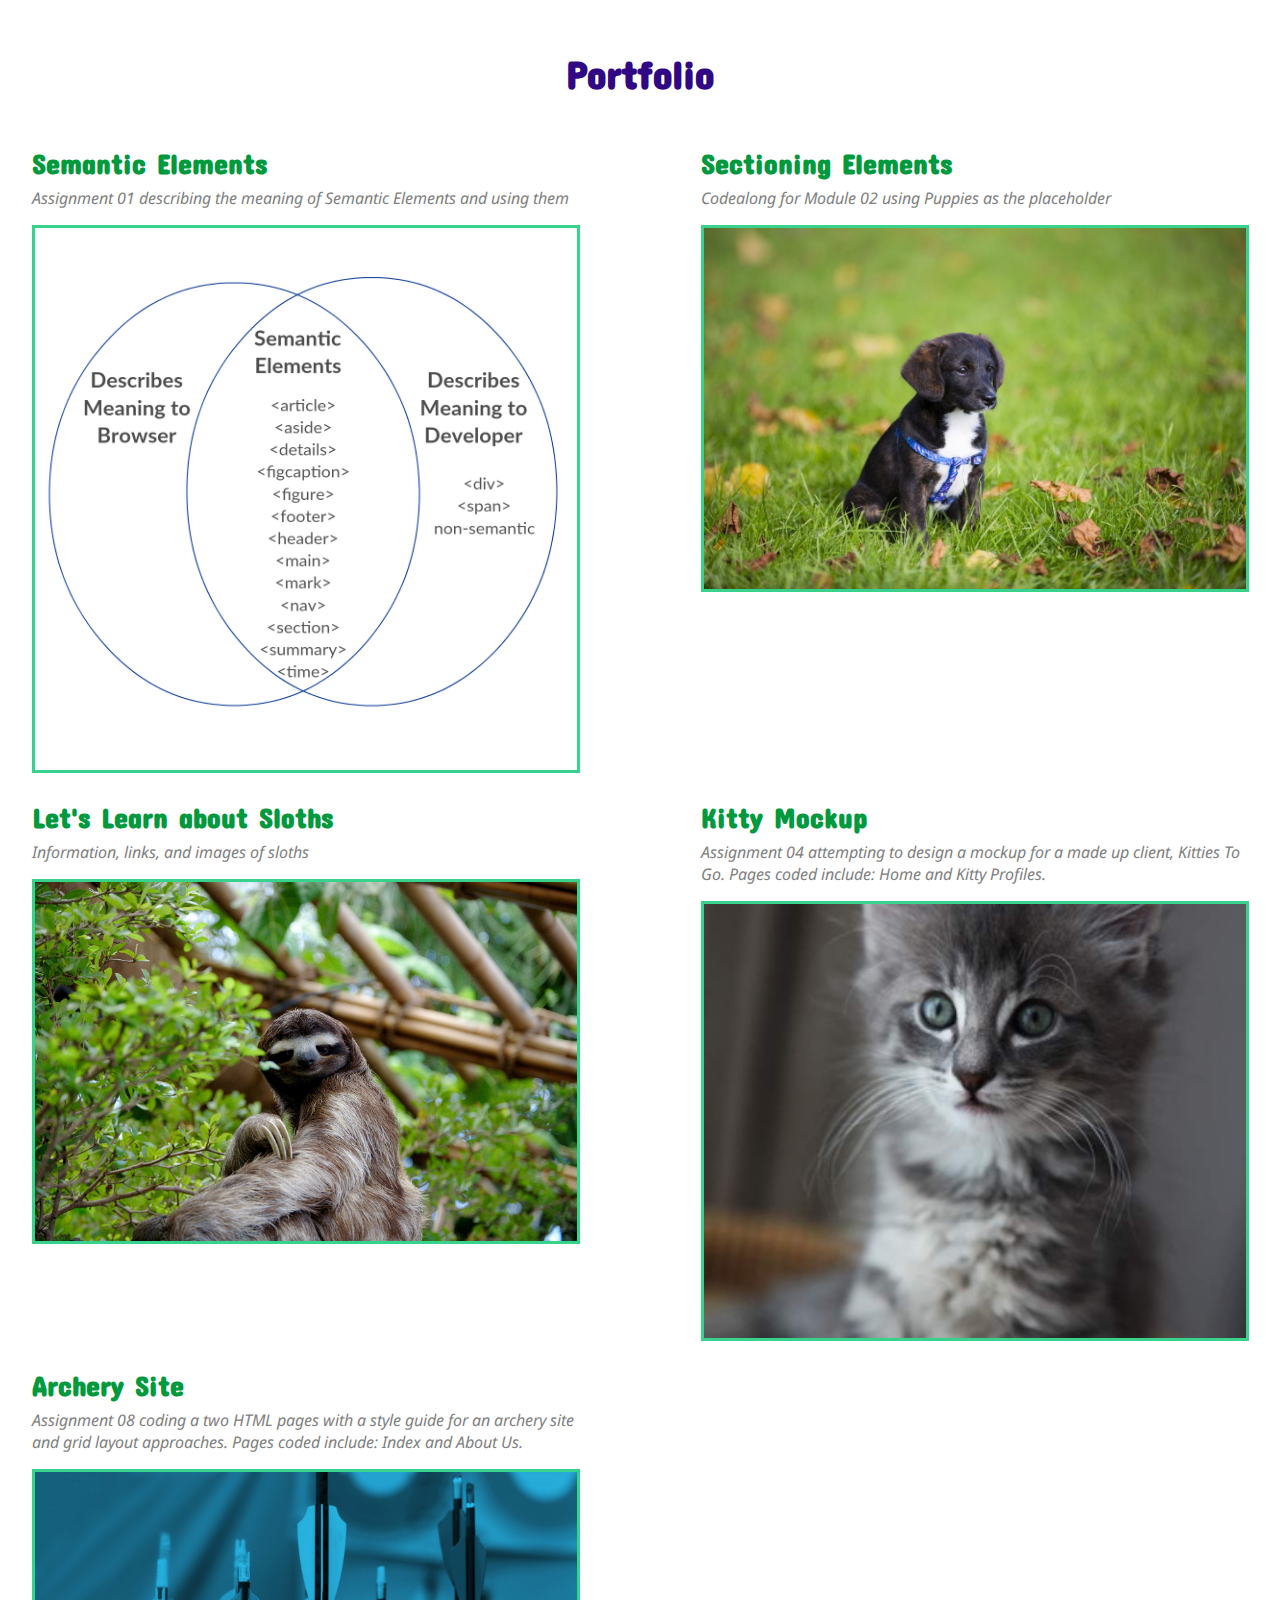
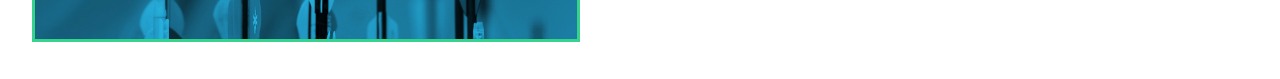
<file: index.html>
<!DOCTYPE html>
<html lang="en">
  <head>
    <meta charset="utf-8">
    <title>Porfolio Site</title>
    <link href="https://fonts.googleapis.com/css?family=Concert+One|Noto+Sans" rel="stylesheet">
    <link rel="stylesheet" href="https://use.fontawesome.com/releases/v5.7.1/css/all.css" integrity="sha384-fnmOCqbTlWIlj8LyTjo7mOUStjsKC4pOpQbqyi7RrhN7udi9RwhKkMHpvLbHG9Sr" crossorigin="anonymous">
    <link rel="stylesheet" type="text/css" href="styles/stylesheet.css">
  </head>
  <body>
    <header>
      <nav>
        <span class="sr-only">This link opens the About Me page</span>
        <a class="main-nav-links" href="about-me.html"><i class="far fa-user"></i></a>
      </nav>
      <h1>Portfolio</h1>
    </header>

    <div class="grid">
      <!--note: will want to do two tiles in a row at one point-->
      <section class="tiles">
        <a class="header" href="semantic-elements.html"><h2>Semantic Elements</h2></a>
        <p class="description">Assignment 01 describing the meaning of Semantic Elements and using them</p>
        <img class="tiles-images" src="images/semantic-image.png" alt="Semantic Elements Venn Diagram. The first section is titled Describes Meaning to the Browser. The second section is titled Describes Meaning to the Developer with the points: <div>, <span>, and non-semantic elements. The sectioning combining Describes Meaning to Browser and Describes Meaning to Developer is titled Sectioning Elements. The points under Semantic Elements are: <article>, <aside>, <details>, <figcaption>, <figure>, <footer>, <header>, <main>, <mark>, <nav>, <section>, <summary>, and <time>.">
        </section>

        <section class="tiles">
          <a class="header" href="sectioning-elements.html"><h2>Sectioning Elements</h2></a>
          <p class="description">Codealong for Module 02 using Puppies as the placeholder</p>
          <img class="tiles-images" src="images/puppy.jpg" alt="Adorable image of a pupply with black fur in the lawn with fallen leaves">
        </section>

        <section class="tiles">
          <a class="header" href="learn-sloths.html"><h2>Let's Learn about Sloths</h2></a>
          <p class="description">Information, links, and images of sloths</p>
          <img class="tiles-images" src="images/sloth-model.jpg" alt="Image of a sloth looking over his shoulder, torso up, presumably in an enclosure">
        </section>

        <section class="tiles">
          <span class="sr-only">This link opens in a new tab</span>
          <a class="header" href="kitty-mockup.html" target="_blank"><h2>Kitty Mockup</h2></a>
          <p class="description">Assignment 04 attempting to design a mockup for a made up client, Kitties To Go. Pages coded include: Home and Kitty Profiles.</p>
          <img class="tiles-images" src="images/lesson04-mock3-sidebar-cat.jpg" alt="">
        </section>

        <section class="tiles">
          <span class="sr-only">This link opens in a new tab</span>
          <a class="header" href="archery.html" target="_blank"><h2>Archery Site</h2></a>
          <p class="description">Assignment 08 coding a two HTML pages with a style guide for an archery site and grid layout approaches. Pages coded include: Index and About Us.</p>
          <img class="tiles-images" src="images/footerImage.jpg" alt="">
        </section>
      </div>

  </body>
</html>
</file>
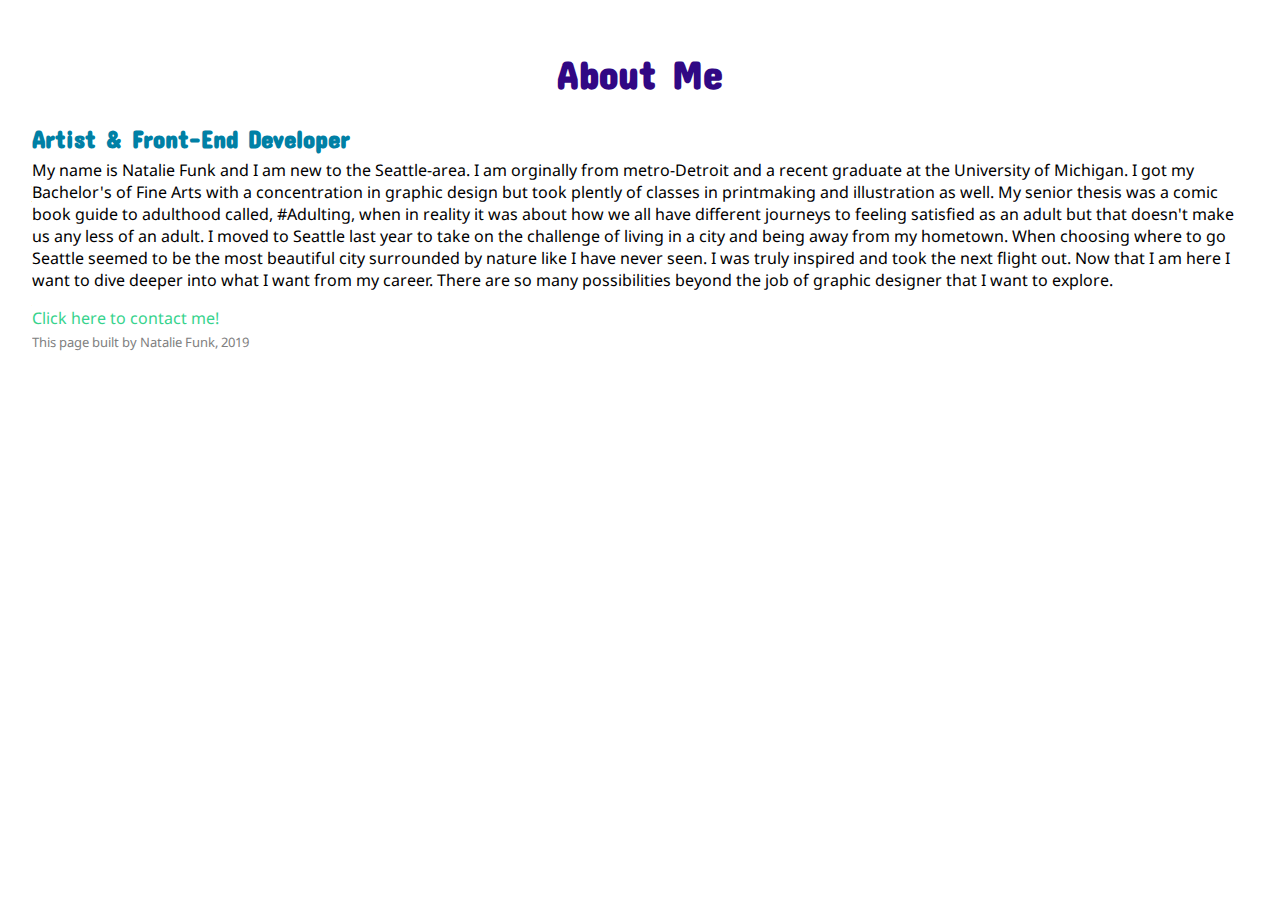
<file: about-me.html>
<!DOCTYPE html>
<html lang="en">
  <head>
    <meta charset="utf-8">
    <title>About Me</title>
    <link href="https://fonts.googleapis.com/css?family=Concert+One|Noto+Sans" rel="stylesheet">
    <link rel="stylesheet" href="https://use.fontawesome.com/releases/v5.7.1/css/all.css" integrity="sha384-fnmOCqbTlWIlj8LyTjo7mOUStjsKC4pOpQbqyi7RrhN7udi9RwhKkMHpvLbHG9Sr" crossorigin="anonymous">
    <link rel="stylesheet" type="text/css" href="styles/stylesheet.css">
  </head>
  <body>
    <header>
      <nav>
        <span class="sr-only">This link opens the Home page</span>
        <a class="main-nav-links" href="index.html"><i class="fas fa-home"></i></a>
      </nav>
      <h1>About Me</h1>
    </header>

    <article>
      <h3>Artist & Front-End Developer</h3>
      <p>My name is Natalie Funk and I am new to the Seattle-area. I am orginally from metro-Detroit and a recent graduate at the University of Michigan. I got my Bachelor's of Fine Arts with a concentration in graphic design but took plently of classes in printmaking and illustration as well. My senior thesis was a comic book guide to adulthood called, #Adulting, when in reality it was about how we all have different journeys to feeling satisfied as an adult but that doesn't make us any less of an adult. I moved to Seattle last year to take on the challenge of living in a city and being away from my hometown. When choosing where to go Seattle seemed to be the most beautiful city surrounded by nature like I have never seen. I was truly inspired and took the next flight out. Now that I am here I want to dive deeper into what I want from my career. There are so many possibilities beyond the job of graphic designer that I want to explore.</p>
      <!-- add class="contact-me-button"-->
      <a href="contact-me.html">Click here to contact me!</a>
    </article>


    <footer>
      <p>This page built by Natalie Funk, 2019</p>
    </footer>
  </body>
</html>
</file>
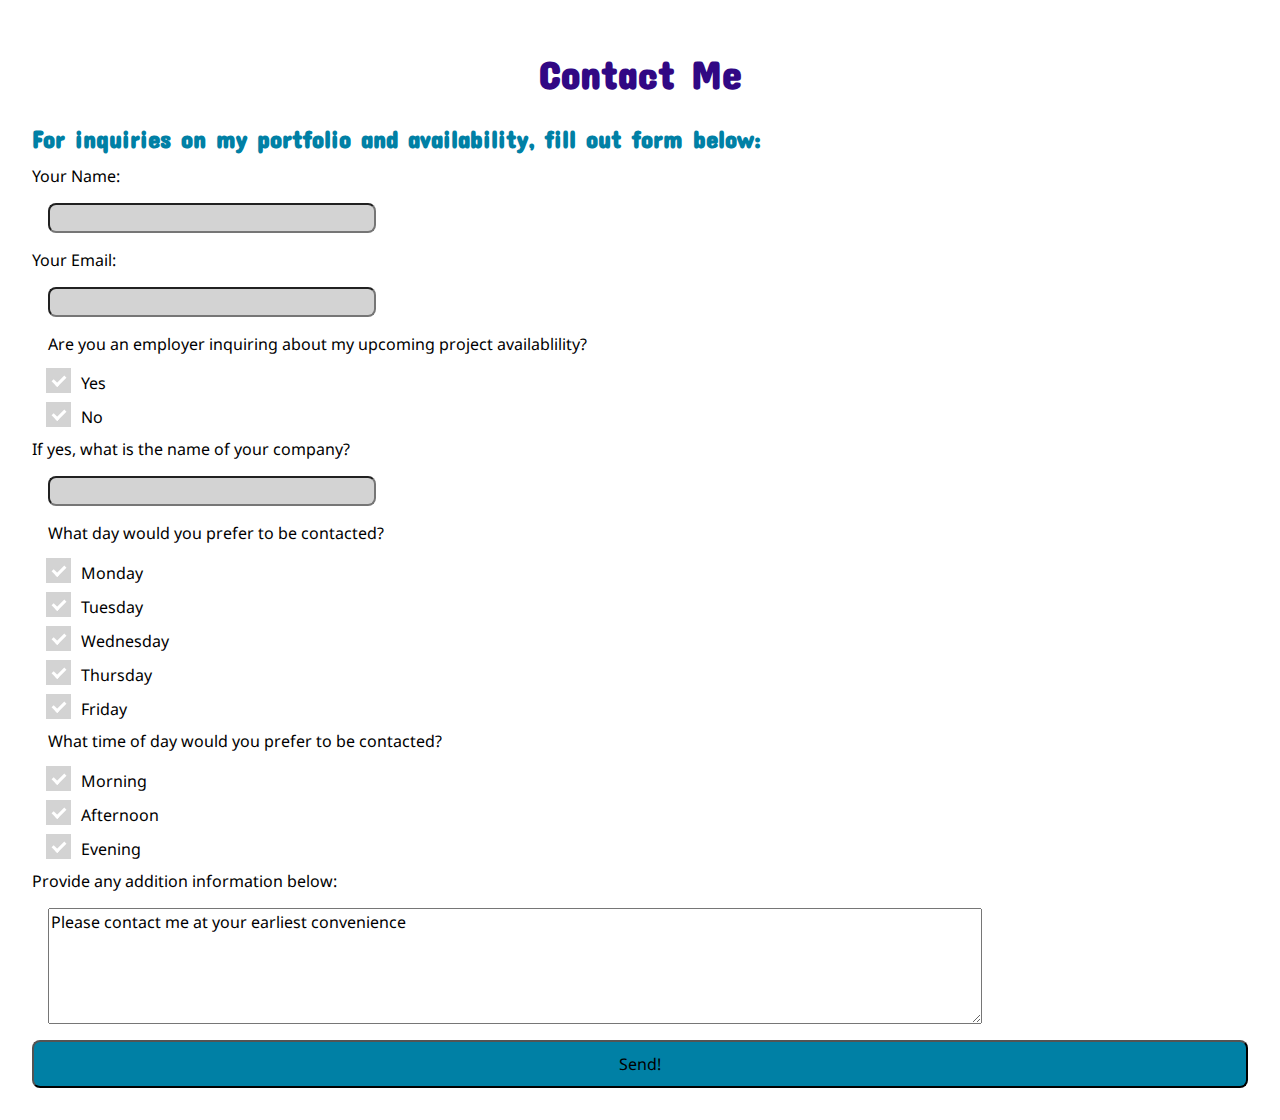
<file: contact-me.html>
<!DOCTYPE html>
<html lang="en">
<head>
  <meta charset="utf-8">
  <title>Contact Me</title>
  <link href="https://fonts.googleapis.com/css?family=Concert+One|Noto+Sans" rel="stylesheet">
  <link rel="stylesheet" href="https://use.fontawesome.com/releases/v5.7.1/css/all.css" integrity="sha384-fnmOCqbTlWIlj8LyTjo7mOUStjsKC4pOpQbqyi7RrhN7udi9RwhKkMHpvLbHG9Sr" crossorigin="anonymous">
  <link rel="stylesheet" type="text/css" href="styles/stylesheet.css">
</head>
<body>
  <header>
    <nav>
      <span class="sr-only">This link opens the Home page</span>
      <a class="main-nav-links" href="index.html"><i class="fas fa-home"></i></a>
      <span class="sr-only">This link opens the About Me page</span>
      <a class="main-nav-links" href="about-me.html"><i class="far fa-user"></i></a>
    </nav>
  <h1>Contact Me</h1>
  </header>

  <h3>For inquiries on my portfolio and availability, fill out form below:</h3>
  <br>
  <form method="GET">
    <label> Your Name:
      <input type="text" name="inquirerName">
    </label>

    <label> Your Email:
      <input type="email" name="inquirerEmail">
    </label>

    <fieldset class="checkbox">
      <legend>Are you an employer inquiring about my upcoming project availablility?</legend>
      <label>Yes
        <input type="radio" name="availability" value="yes">
        <span class="checkmark"></span>
      </label>
      <label>No
        <input type="radio" name="availability" value="no">
        <span class="checkmark"></span>
      </label>
    </fieldset>

    <label> If yes, what is the name of your company?
      <input type="text" name="inquirerCompany">
    </label>

    <fieldset class="checkbox">
      <legend>What day would you prefer to be contacted?</legend>
      <label>Monday
        <input type="checkbox" name="day" value="mon">
        <span class="checkmark"></span>
      </label>
      <label>Tuesday
        <input type="checkbox" name="day" value="tue">
        <span class="checkmark"></span>
      </label>
      <label>Wednesday
        <input type="checkbox" name="day" value="wed">
        <span class="checkmark"></span>
      </label>
      <label>Thursday
        <input type="checkbox" name="day" value="thu">
        <span class="checkmark"></span>
      </label>
      <label>Friday
        <input type="checkbox" name="day" value="fri">
        <span class="checkmark"></span>
      </label>
    </fieldset>

    <fieldset class="checkbox">
      <legend>What time of day would you prefer to be contacted?</legend>
      <label>Morning
        <input type="checkbox" name="timeframe" value="morning">
        <span class="checkmark"></span>
      </label>
      <label>Afternoon
        <input type="checkbox" name="timeframe" value="afternoon">
        <span class="checkmark"></span>
      </label>
      <label>Evening
        <input type="checkbox" name="timeframe" value="evening">
        <span class="checkmark"></span>
      </label>
    </fieldset>

    <label>Provide any addition information below:
      <textarea name="inquirerReason" rows="5" cols="100">Please contact me at your earliest convenience</textarea>
    </label>

    <input type="submit" value="Send!">
  </form>
</body>
</html>
</file>
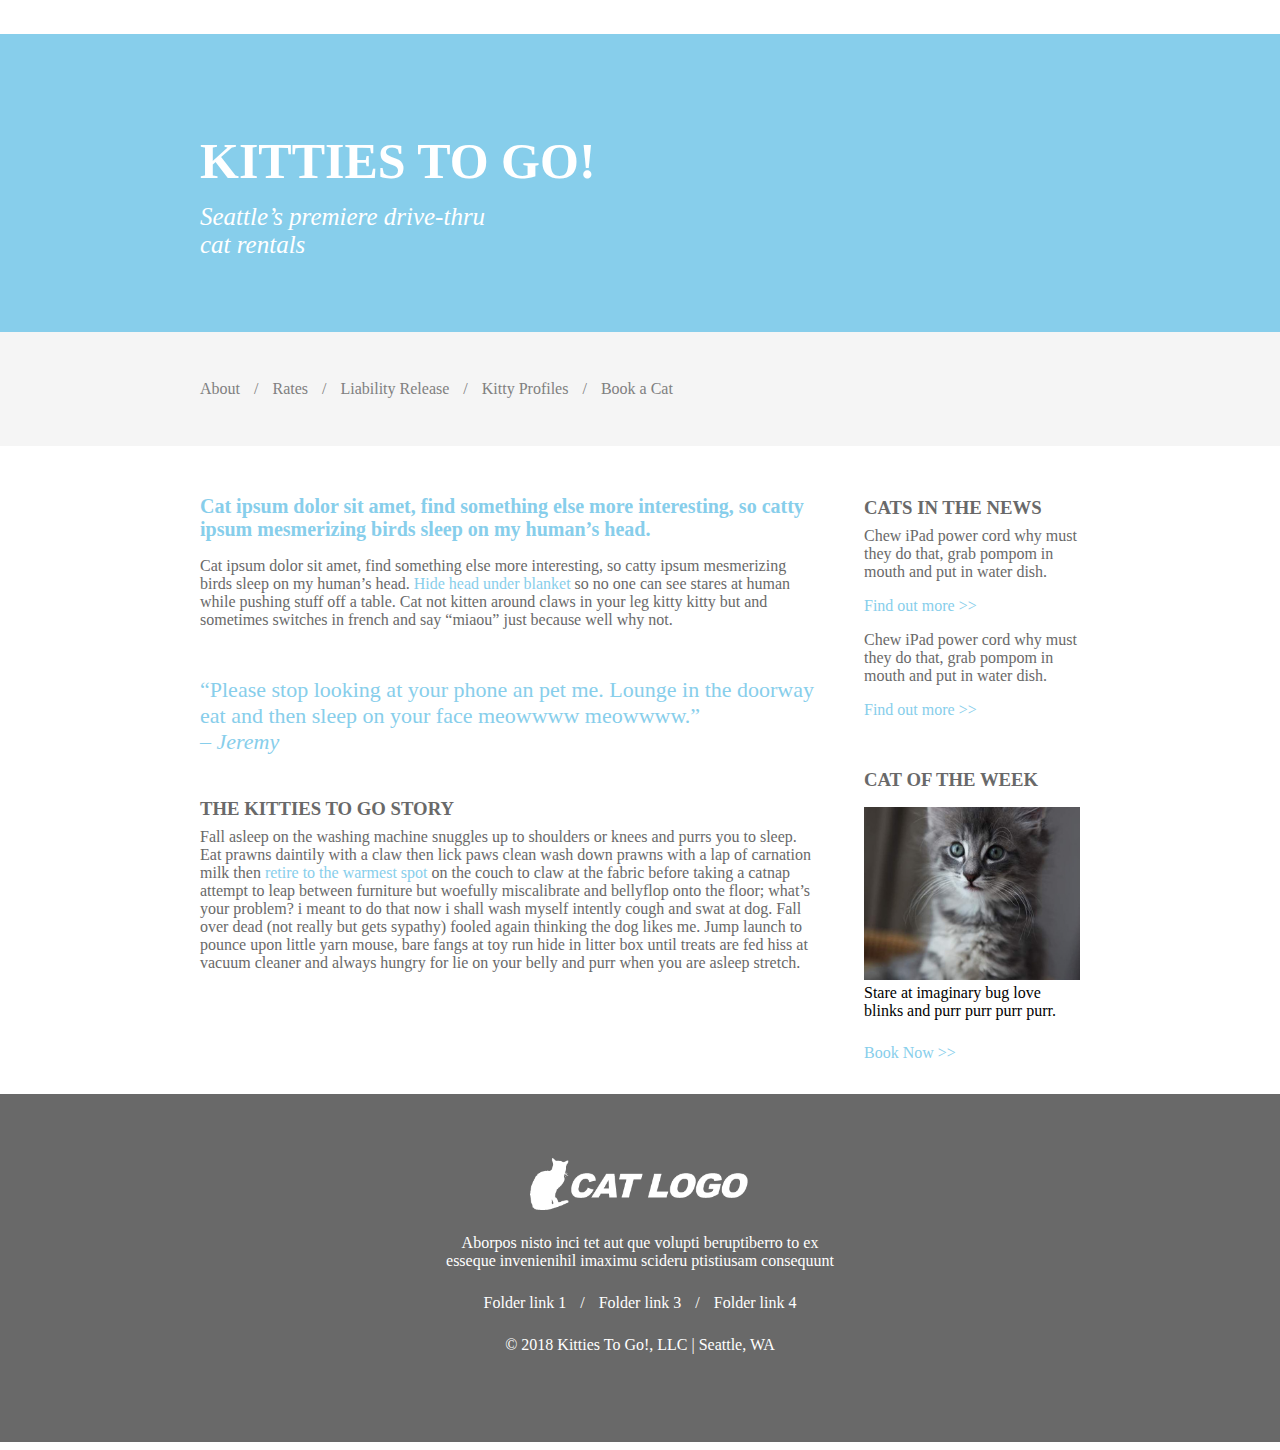
<file: kitty-mockup.html>
<!DOCTYPE html>
<html lang="en">
  <head>
    <meta charset="utf-8">
    <title>Kitties To Go</title>
    <link rel="stylesheet" type="text/css" href="styles/stylesheet-kitty-mockup.css">
  </head>
  <body>
    <a href="#main-content" class="hidden"><p>Skip to main content</p></a>
    <header>
      <a href="index.html"><h1>KITTIES TO GO!</h1></a>
      <p id="beneath-h1"><i>Seattle’s premiere drive-thru cat rentals</i></p>
    </header>

    <nav>
      <p class="between-nav">
      <a class="nav-links" href="#">About</a> /
      <a class="nav-links" href="#">Rates</a> /
      <a class="nav-links" href="#">Liability Release</a> /
      <a class="nav-links" href="kitty-profiles.html">Kitty Profiles</a> /
      <a class="nav-links" href="#">Book a Cat</a>
      </p>
    </nav>

    <div class="body" id="main-content">
      <article class="main">
        <section>
          <h2>Cat ipsum dolor sit amet, find something else more interesting, so catty ipsum mesmerizing birds sleep on my human’s head.</h2>
          <p>Cat ipsum dolor sit amet, find something else more interesting, so catty ipsum mesmerizing birds sleep on my human’s head. <a href="#">Hide head under blanket</a> so no one can see stares at human while pushing stuff off a table. Cat not kitten around claws in your leg kitty kitty but and sometimes switches in french and say “miaou” just because well why not.</p>
        </section>
        <section>
          <q>Please stop looking at your phone an pet me. Lounge in the doorway eat and then sleep on your face meowwww meowwww.</q><p id="source-quote"><i>– Jeremy</i></p>
        </section>
        <section>
          <h3>THE KITTIES TO GO STORY</h3>
          <p>Fall asleep on the washing machine snuggles up to shoulders or knees and purrs you to sleep. Eat prawns daintily with a claw then lick paws clean wash down prawns with a lap of carnation milk then <a href="#">retire to the warmest spot</a> on the couch to claw at the fabric before taking a catnap attempt to leap between furniture but woefully miscalibrate and bellyflop onto the floor; what’s your problem? i meant to do that now i shall wash myself intently cough and swat at dog. Fall over dead (not really but gets sypathy) fooled again thinking the dog likes me. Jump launch to pounce upon little yarn mouse, bare fangs at toy run hide in litter box until treats are fed hiss at vacuum cleaner and always hungry for lie on your belly and purr when you are asleep stretch.</p>
        </section>
      </article>
      <aside>
        <section>
          <h3>CATS IN THE NEWS</h3>
          <p>Chew iPad power cord why must they do that, grab pompom in mouth and put in water dish.</p>
          <a href="#">Find out more >></a>
          <p>Chew iPad power cord why must they do that, grab pompom in mouth and put in water dish.</p>
          <a href="#">Find out more >></a>
        </section>
        <section>
          <h3>CAT OF THE WEEK</h3>
          <figure class="aside-figure">
            <img src="images/lesson04-mock3-sidebar-cat.jpg" alt="An adorable gray kitten with blue eyes">
            <figcaption>Stare at imaginary bug love blinks and purr purr purr purr.</figcaption>
          </figure>
          <a href="#">Book Now >></a>
        </section>
      </aside>
    </div>

    <footer>
      <img id="logo" src="images/lesson04-mock5-cat-logo.png" alt="Logo for Kitties To Go with white silhouette of a cat">
      <p class="footer-text">Aborpos nisto inci tet aut que volupti beruptiberro to ex <br>esseque invenienihil imaximu scideru ptistiusam consequunt</p>
      <p class="between-footer-links">
        <a class="footer-links" href="#">Folder link 1</a> /
        <a class="footer-links" href="#">Folder link 3</a> /
        <a class="footer-links" href="#">Folder link 4</a>
      </p>
      <p class="footer-text">© 2018 Kitties To Go!, LLC | Seattle, WA</p>
    </footer>

  </body>
</html>
</file>
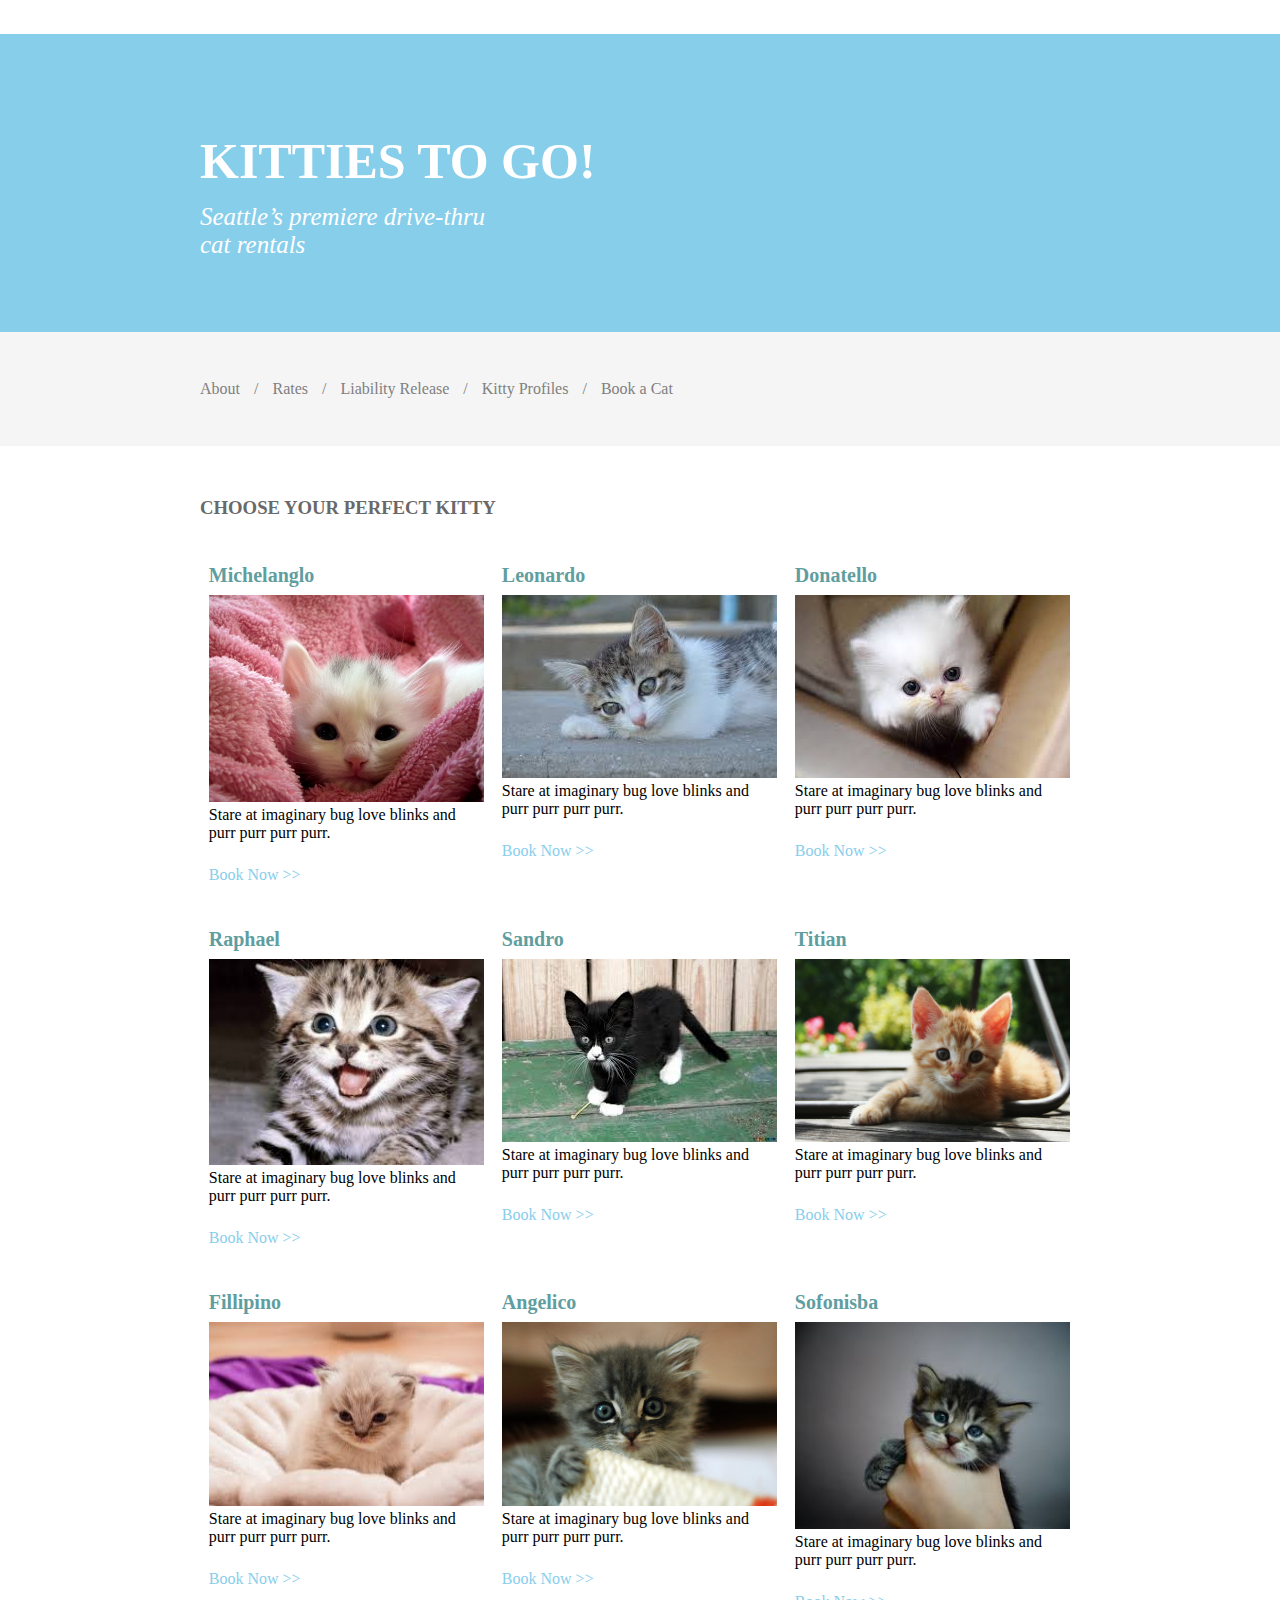
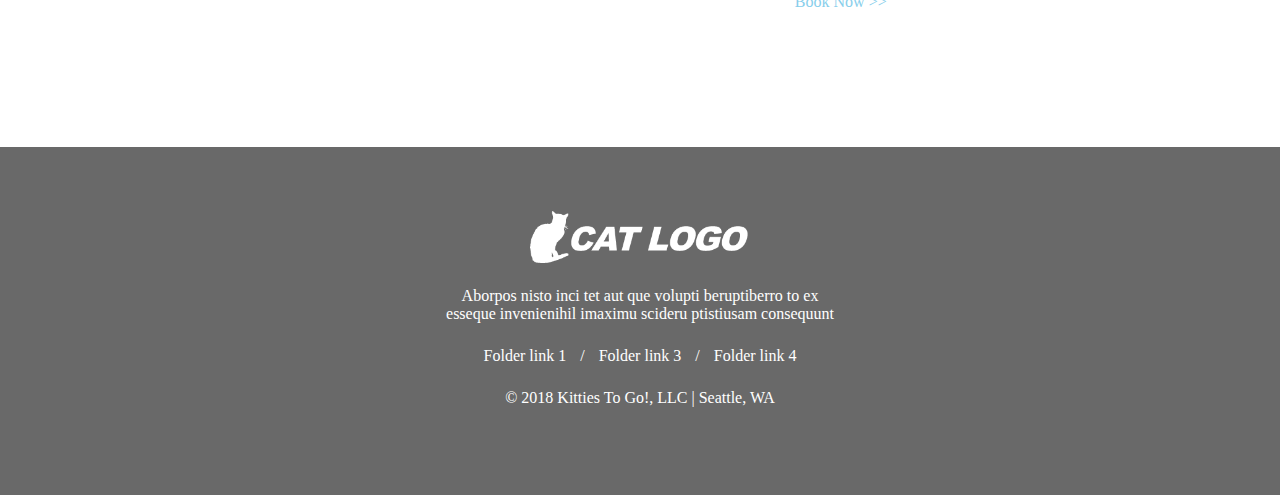
<file: kitty-profiles.html>
<!DOCTYPE html>
<html lang="en">
  <head>
    <meta charset="utf-8">
    <title>Kitty Profiles</title>
    <link rel="stylesheet" type="text/css" href="styles/stylesheet-kitty-mockup.css">
  </head>
  <body>
    <a href="#main-content" class="hidden"><p>Skip to main content</p></a>
    <header>
      <a href="index.html"><h1>KITTIES TO GO!</h1></a>
      <p id="beneath-h1"><i>Seattle’s premiere drive-thru cat rentals</i></p>
    </header>

    <nav>
      <p class="between-nav">
      <a class="nav-links" href="#">About</a> /
      <a class="nav-links" href="#">Rates</a> /
      <a class="nav-links" href="#">Liability Release</a> /
      <a class="nav-links" href="kitty-profiles.html">Kitty Profiles</a> /
      <a class="nav-links" href="#">Book a Cat</a>
      </p>
    </nav>

    <article class="body" id="main-content">
      <h3>CHOOSE YOUR PERFECT KITTY</h3>
      <br>
      <div class="grid">
        <section class="profiles">
          <h4>Michelanglo</h4>
          <figure>
            <img src="images/kitten1.jpg" alt="An adorable white kitten on a pink blanket" >
            <figcaption>Stare at imaginary bug love blinks and purr purr purr purr.</figcaption>
          </figure>
          <a href="#">Book Now >></a>
        </section>

        <section class="profiles">
          <h4>Leonardo</h4>
          <figure>
            <img src="images/kitten2.jpg" alt="A cute grey and white tabby">
            <figcaption>Stare at imaginary bug love blinks and purr purr purr purr.</figcaption>
          </figure>
          <a href="#">Book Now >></a>
        </section>

        <section class="profiles">
          <h4>Donatello</h4>
          <figure>
            <img src="images/kitten3.jpg" alt="A sad looking white kitten">
            <figcaption>Stare at imaginary bug love blinks and purr purr purr purr.</figcaption>
          </figure>
          <a href="#">Book Now >></a>
        </section>

        <section class="profiles">
          <h4>Raphael</h4>
          <figure>
            <img src="images/kitten4.jpg" alt="A lion says roar">
            <figcaption>Stare at imaginary bug love blinks and purr purr purr purr.</figcaption>
          </figure>
          <a href="#">Book Now >></a>
        </section>

        <section class="profiles">
          <h4>Sandro</h4>
          <figure>
            <img src="images/kitten5.jpg" alt="A black cat with socks and a sock on his nose">
            <figcaption>Stare at imaginary bug love blinks and purr purr purr purr.</figcaption>
          </figure>
          <a href="#">Book Now >></a>
        </section>

        <section class="profiles">
          <h4>Titian</h4>
          <figure>
            <img src="images/kitten6.jpg" alt="A orange tabby enjoying some sun">
            <figcaption>Stare at imaginary bug love blinks and purr purr purr purr.</figcaption>
          </figure>
          <a href="#">Book Now >></a>
        </section>

        <section class="profiles">
          <h4>Fillipino</h4>
          <figure>
            <img src="images/kitten7.jpg" alt="A fluffy grey kitten in a huge cat bed">
            <figcaption>Stare at imaginary bug love blinks and purr purr purr purr.</figcaption>
          </figure>
          <a href="#">Book Now >></a>
        </section>

        <section class="profiles">
          <h4>Angelico</h4>
          <figure>
            <img src="images/kitten8.jpg" alt="Tabby with blue eyes looking at you to adopt them">
            <figcaption>Stare at imaginary bug love blinks and purr purr purr purr.</figcaption>
          </figure>
          <a href="#">Book Now >></a>
        </section>

        <section class="profiles">
          <h4>Sofonisba</h4>
          <figure>
            <img src="images/kitten9.jpg" alt="A black tabby being held in the air for some inexplicable reason">
            <figcaption>Stare at imaginary bug love blinks and purr purr purr purr.</figcaption>
          </figure>
          <a href="#">Book Now >></a>
        </section>
      </div>
    </article>

    <footer>
      <img id="logo" src="images/lesson04-mock5-cat-logo.png" alt="Logo for Kitties To Go with white silhouette of a cat">
      <p class="footer-text">Aborpos nisto inci tet aut que volupti beruptiberro to ex <br>esseque invenienihil imaximu scideru ptistiusam consequunt</p>
      <p class="between-footer-links">
        <a class="footer-links" href="#">Folder link 1</a> /
        <a class="footer-links" href="#">Folder link 3</a> /
        <a class="footer-links" href="#">Folder link 4</a>
      </p>
      <p class="footer-text">© 2018 Kitties To Go!, LLC | Seattle, WA</p>
    </footer>

  </body>
</html>
</file>
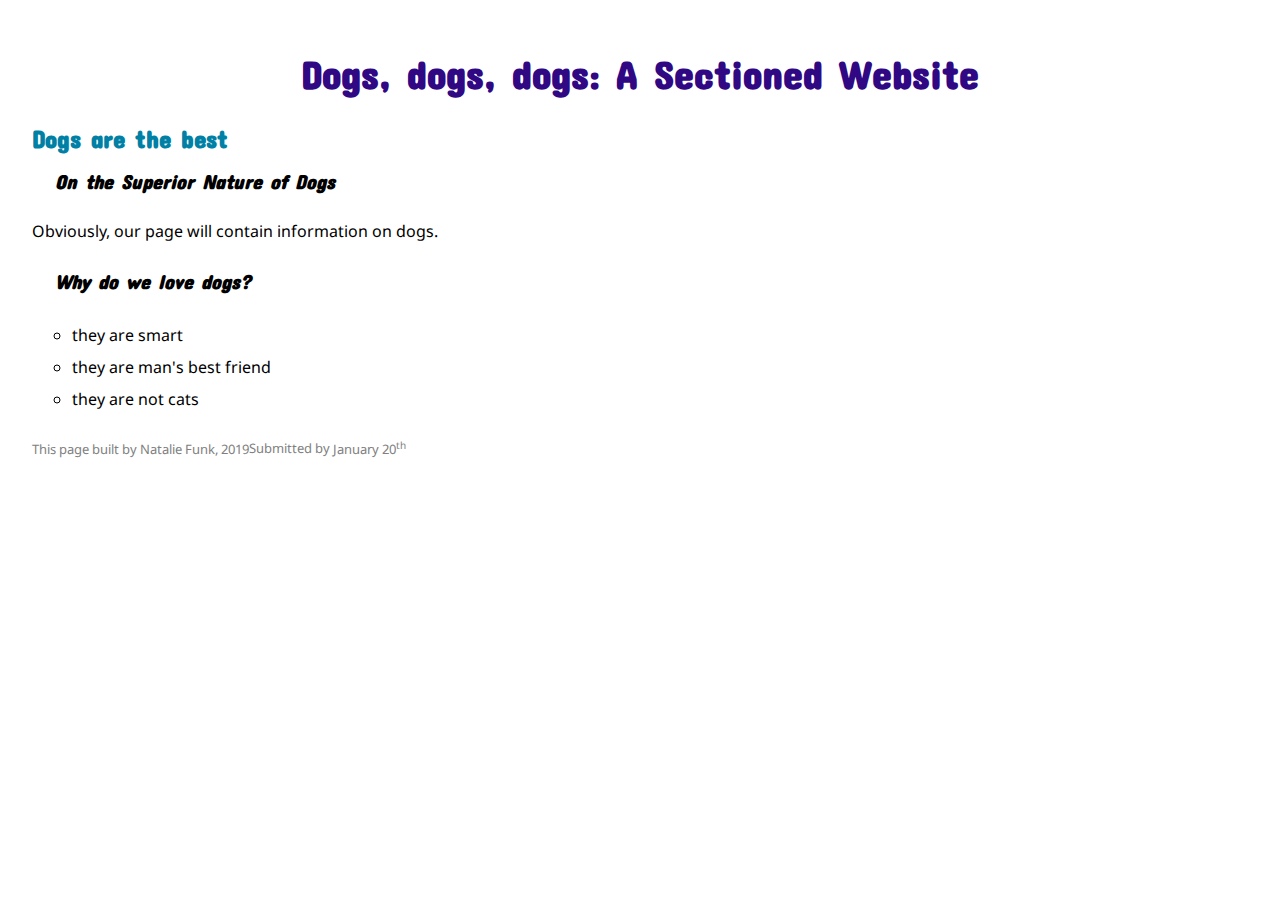
<file: sectioning-elements.html>
<!DOCTYPE html>
<html lang="en">
  <head>
    <meta charset="utf-8">
    <title>Sectioning Elements</title>
    <link href="https://fonts.googleapis.com/css?family=Concert+One|Noto+Sans" rel="stylesheet">
    <link rel="stylesheet" href="https://use.fontawesome.com/releases/v5.7.1/css/all.css" integrity="sha384-fnmOCqbTlWIlj8LyTjo7mOUStjsKC4pOpQbqyi7RrhN7udi9RwhKkMHpvLbHG9Sr" crossorigin="anonymous">
    <link rel="stylesheet" type="text/css" href="styles/stylesheet.css">
  </head>
  <body>

    <header>
      <nav>
        <span class="sr-only">This link opens the Home page</span>
        <a class="main-nav-links" href="index.html"><i class="fas fa-home"></i></a>
        <span class="sr-only">This link opens the About Me page</span>
        <a class="main-nav-links" href="about-me.html"><i class="far fa-user"></i></a>
      </nav>
      <h1>Dogs, dogs, dogs: A Sectioned Website</h1>
    </header>

    <section>
      <h3>Dogs are the best</h3>
      <article>
        <h4>On the Superior Nature of Dogs</h4>
        <p>Obviously, our page will contain information on dogs.</p>
      </article>
      <aside>
        <h4>Why do we love dogs?</h4>
        <ul>
          <li>they are smart</li>
          <li>they are man's best friend</li>
          <li>they are not cats</li>
        </ul>
      </aside>
    </section>

    <footer>
      <p>This page built by Natalie Funk, 2019</p>
      <p>Submitted by <time datetime="2019-01-20 23:59">January 20<sup>th</sup></time></p>
    </footer>

  </body>
</html>
</file>
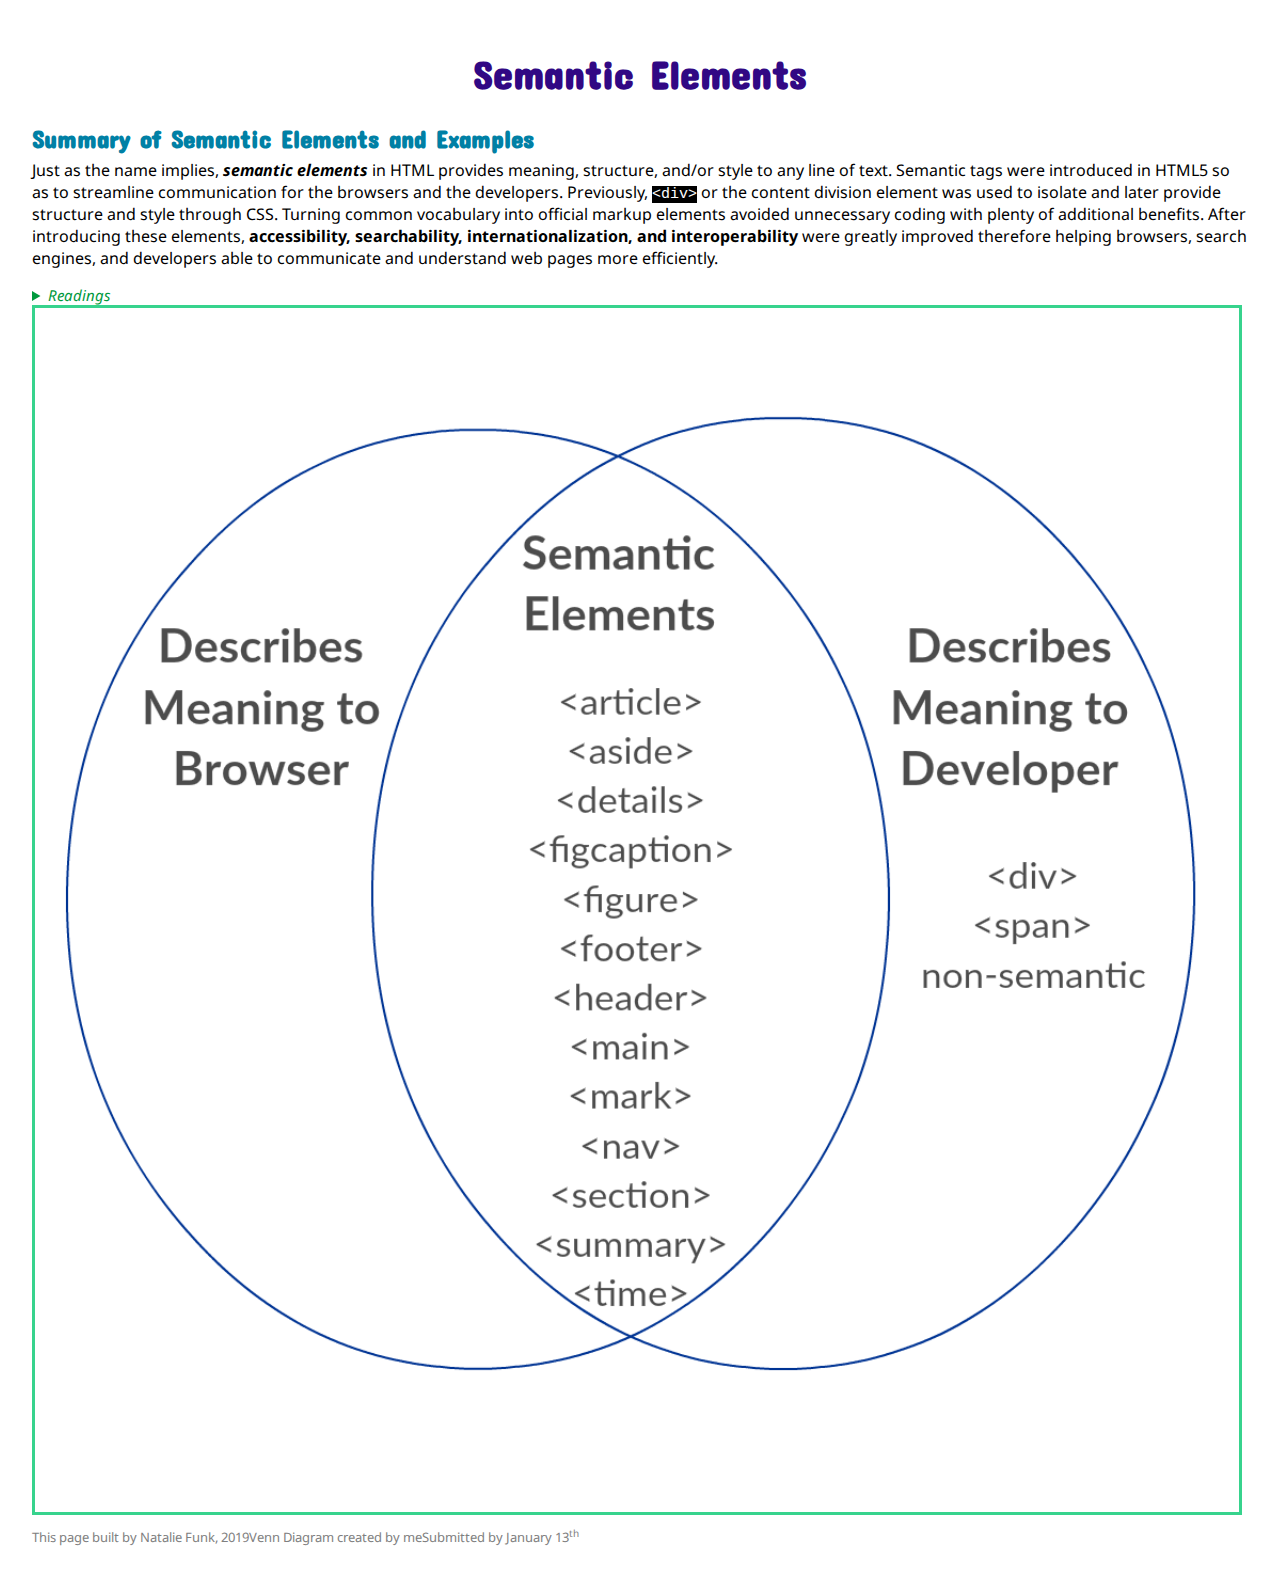
<file: semantic-elements.html>
<!DOCTYPE html>
<html lang="en">
  <head>
    <meta charset="utf-8">
    <title>HTML Intro</title>
    <link href="https://fonts.googleapis.com/css?family=Concert+One|Noto+Sans" rel="stylesheet">
    <link rel="stylesheet" href="https://use.fontawesome.com/releases/v5.7.1/css/all.css" integrity="sha384-fnmOCqbTlWIlj8LyTjo7mOUStjsKC4pOpQbqyi7RrhN7udi9RwhKkMHpvLbHG9Sr" crossorigin="anonymous">
    <link rel="stylesheet" type="text/css" href="styles/stylesheet.css">
  </head>

  <body>
    <header>
      <nav>
        <span class="sr-only">This link opens the Home page</span>
        <a class="main-nav-links" href="index.html"><i class="fas fa-home"></i></a>
        <span class="sr-only">This link opens the About Me page</span>
        <a class="main-nav-links" href="about-me.html"><i class="far fa-user"></i></a>
      </nav>
      <h1>Semantic Elements</h1>
    </header>

    <article>
    <h3>Summary of Semantic Elements and Examples</h3>
    <p>Just as the name implies, <strong><dfn id="def-semantic">semantic elements</dfn></strong> in HTML provides meaning, structure, and/or style to any line of text.
      Semantic tags were introduced in HTML5 so as to streamline communication for the browsers and the developers.
      Previously, <code>&lt;div&gt;</code> or the content division element was used to isolate and later provide structure and style through CSS.
      Turning common vocabulary into official markup elements avoided unnecessary coding with plenty of additional benefits.
      After introducing these elements, <strong> accessibility, searchability, internationalization, and interoperability </strong>were greatly improved
      therefore helping browsers, search engines, and developers able to communicate and understand web pages more efficiently.</p>
    </article>

    <details>
      <summary>Readings</summary>
      <ul id="readings">
        <li>Michelle. “An Overview of HTML5 Semantics.” CodePen, 11 Mar. 2018, codepen.io/mi-lee/post/an-overview-of-html5-semantics.</li>
        <li>“HTML5 Semantic Elements.” Browser Statistics, www.w3schools.com/html/html5_semantic_elements.asp.</li>
        <li>“HTML Elements Reference.” MDN Web Docs, developer.mozilla.org/en-US/docs/Web/HTML/Element.</li>
        <li>Kyrnin, Jennifer. “What Is Semantic HTML and Why You Should Use It.” Lifewire, Lifewire, 14 Apr. 2018, www.lifewire.com/why-use-semantic-html-3468271.</li>
        </ul>
    </details>

    <img src="images/semantic-image.png" alt="Semantic Elements Venn Diagram. The first section is titled Describes Meaning to the Browser. The second section is titled Describes Meaning to the Developer with the points: <div>, <span>, and non-semantic elements. The sectioning combining Describes Meaning to Browser and Describes Meaning to Developer is titled Sectioning Elements. The points under Semantic Elements are: <article>, <aside>, <details>, <figcaption>, <figure>, <footer>, <header>, <main>, <mark>, <nav>, <section>, <summary>, and <time>." >

    <footer>
      <p>This page built by Natalie Funk, 2019</p>
      <p>Venn Diagram created by me</p>
      <p>Submitted by <time datetime="2019-01-13 11:59">January 13<sup>th</sup></time></p>
    </footer>

  </body>
</html>
</file>
<file: styles/stylesheet.css>
/* RGB color palette
inchworm: rgba(171, 232, 92, 1);
mountain-meadow: rgba(55, 211, 141, 1);
cg-blue: rgba(16, 128, 165, 1);
pixie-powder: rgba(49, 8, 132, 1);
north-texas-green: rgba(0, 153, 61, 1);
*/
/*font for body*/
body{
  font-family: 'Noto Sans', Arial, sans-serif;
  /*background-image: linear-gradient(to bottom right, white, rgba(200, 210, 210, 1));*/
  padding: 1.5rem;
}
/*links for everything else*/
a{
  color: rgba(55, 211, 141, 1);
  text-decoration: none;
}
a:visited{
  color: rgba(55, 211, 141, 1);
}
a:hover{
  color: rgba(171, 232, 92, 1);
}
.main-nav-links{
  color: rgba(55, 211, 141, 1);
  font-size: 1rem;
  padding: .5rem;
  text-decoration: none;
  display: inline-block;
}
.main-nav-links:hover{
  color:rgba(171, 232, 92, 1);
}
/*title/links for pages inside site*/
h2{
  font-family: 'Concert One', 'Noto Sans', sans-serif;
  color: rgba(0, 153, 61, 1);
  text-decoration: none;
  font-size: 1.75rem;
}
h2:hover{
  color:rgba(55, 211, 141, 1);
}
/*tiles of homepage*/
.grid{
  display: flex;
  flex-flow: row wrap;
  justify-content: space-between;
}
.tiles{
  width: 45%;
}
/*p description under links on index.html*/
.description{
  font-style:italic;
  color: grey;
  margin-top: -1rem;
}
/*code in semantics site*/
code{
  font-size:15px;
  color:white;
  background-color: black;
}
/*h1 - heading*/
h1{
  color: rgba(49, 8, 132, 1);
  font-family: 'Concert One', cursive, sans-serif;
  font-size: 40px;
  text-align: center;
  margin-top: -.25rem;
}
/*h3 in puppy (as article&aside headers)*/
h4{
  font-family: 'Concert One', 'Noto Sans', sans-serif;
  font-style: italic;
  font-size: 20px;
  text-indent: 23px;
}
/*h4 in about me, semantic elements, and sloths*/
h3{
  color: rgba(0, 128, 165, 1);
  font-family: 'Concert One', 'Noto Sans', sans-serif;
  font-size: 25px;
  margin-bottom: -10px;
}
/*ul in sloths and puppies*/
ul{
  list-style-type: circle;
  line-height: 200%;
}
#readings{
  line-height: 15px;
}
/*images in sloths and semantic elements*/
img{
  width:99%;
  border-style:solid;
  border-color: rgba(55, 211, 141, 1);
}
footer{
  color: grey;
  line-height: 0px;
  font-size: 13px;
  display: flex;
  align-items: baseline;
}
details{
  font-size:15px;
  font-style: italic;
  color: rgba(0, 153, 61, 1);
}
sup{
  font-size: 10px;
}
/*.contact-me-button to go to contact-me.html form*/
/*contact-me.html form*/
button, input, select, textarea{
  font-family: inherit;
  font-size: 100%;
  display: block;
  margin: 1rem;
}
input{
  border-radius: 0.5rem;
  width: 20rem;
  height: 1.5rem;
  background-color: lightGrey;
}
input[type=submit]{
  width: 100%;
  background-color: rgba(0, 128, 165, 1);
  height: 3rem;
  margin: 0rem;
}
fieldset{
  border: none;
}
fieldset input{
  display: inline;
}
.checkbox input {
  position: absolute;
  opacity: 0;
  cursor: pointer;
  height: 0;
  width: 0;
}
/*customize labels*/
.checkbox label{
  display: block;
  position: relative;
  padding-left: 35px;
  margin-top: 12px;
  cursor: pointer;
  user-select: none;
}
/*customize checkboxes*/
.checkmark {
  position: absolute;
  top: -4px;
  left: 0;
  height: 25px;
  width: 25px;
  background-color: lightGray;
}
.checkbox label:hover input ~ .checkmark{
  background-color: rgba(171, 232, 92, 1);
}
.checkbox input:checked ~ .checkmark{
  background-color: rgba(55, 211, 141, 1);
}
.checkmark:after{
  content: "";
  position: absolute;
  display: none;
}
.checkmark:after{
  display: block;
}
.checkbox .checkmark:after{
  left: 9px;
  top: 5px;
  width: 5px;
  height: 10px;
  border: solid white;
  border-width: 0 3px 3px 0;
  transform: rotate(45deg);
}
.sr-only {
  position: absolute;
  left: -1000px;
  top: auto;
  width: 1px;
  height: 1px;
  overflow: hidden;
}
</file>
<file: styles/stylesheet-kitty-mockup.css>
*{
  box-sizing: border-box;
}
/*header start*/
header{
  background-color: SkyBlue;
  padding-top: 4rem;
  padding-right: 13rem;
  padding-bottom: 4rem;
  padding-left: 13rem;
  margin: -1rem;
}
h1{
  color: white;
  text-transform: capitalize;
  font-size: 50px;
}
#beneath-h1{
  color: white;
  font-size: 25px;
  margin-top: -20px;
  width: 20rem;
}
nav{
  background-color: WhiteSmoke;
  padding: 2rem;
  padding-left: 13rem;
  padding-right: 13rem;
  margin: -1rem;
}
.nav-links{
  color: grey;
  text-decoration: none;
  word-spacing: normal;
}
.between-nav{
  color: grey;
  word-spacing: 10px;
}
/*header stop*/
.body{
  padding-top: 3rem;
  padding-right: 12rem;
  padding-left: 12rem;
  padding-bottom: 8rem;
}
section{
  padding-bottom: 2rem;
}
p{
  color: DimGray;
}
h2{
  color: SkyBlue;
  font-size: 20px;
}
a{
  text-decoration: none;
  color: SkyBlue;
}
q{ /*index.html*/
  color: SkyBlue;
  font-size: 22px;
}
#source-quote{ /*index.html*/
  color: SkyBlue;
  font-size: 22px;
  margin-top: -0.01rem;
  margin-bottom: -0.5rem;
}
h3{
  color: DimGray;
  margin-bottom: -0.5rem;
}
.main{ /*index.html*/
  float: left;
  width: 70%;
}
aside{ /*index.html*/
  float: right;
  width: 30%;
  padding-left: 3rem;
}
figure{
  margin: 0px;
  padding-bottom: 1.5rem;
}
.aside-figure{
  margin: 0px;
  padding-top: 1.5rem;
  padding-bottom: 1.5rem;
}
img{
  width:100%;
}
h4 {
  color: CadetBlue;
  font-size: 20px;
  margin-bottom: 0.5rem;
}
.grid{ /*kitty-profiles.html*/
  width: 100%;
  display: flex;
  flex-flow: row wrap;
  justify-content: flex-start;
  align-content: space-between;
}
.profiles{ /*kitty-profiles.html*/
  width: 33.3%;
  padding: 1%;
}
/*footer start*/
footer{
  background-color: DimGray;
  padding-top: 4rem;
  padding-right: 13rem;
  padding-bottom: 4rem;
  padding-left: 13rem;
  margin: 0rem -1rem 0rem -1rem;
  clear: both;
}
#logo{
  display: block;
  width: 25%;
  margin-left: auto;
  margin-right: auto;
}
.footer-text{
  color: white;
  text-align: center;
  padding: 0.5rem;
}
.footer-links{
  color: white;
  text-decoration: none;
  word-spacing: normal;
}
.between-footer-links{
  color: white;
  word-spacing: 10px;
  text-align: center;
}
.hidden {
  position: relative;
  left: -10000px;
  top: auto;
}
.hidden:focus {
  left: 0;
  z-index: 999;
}
</file>
